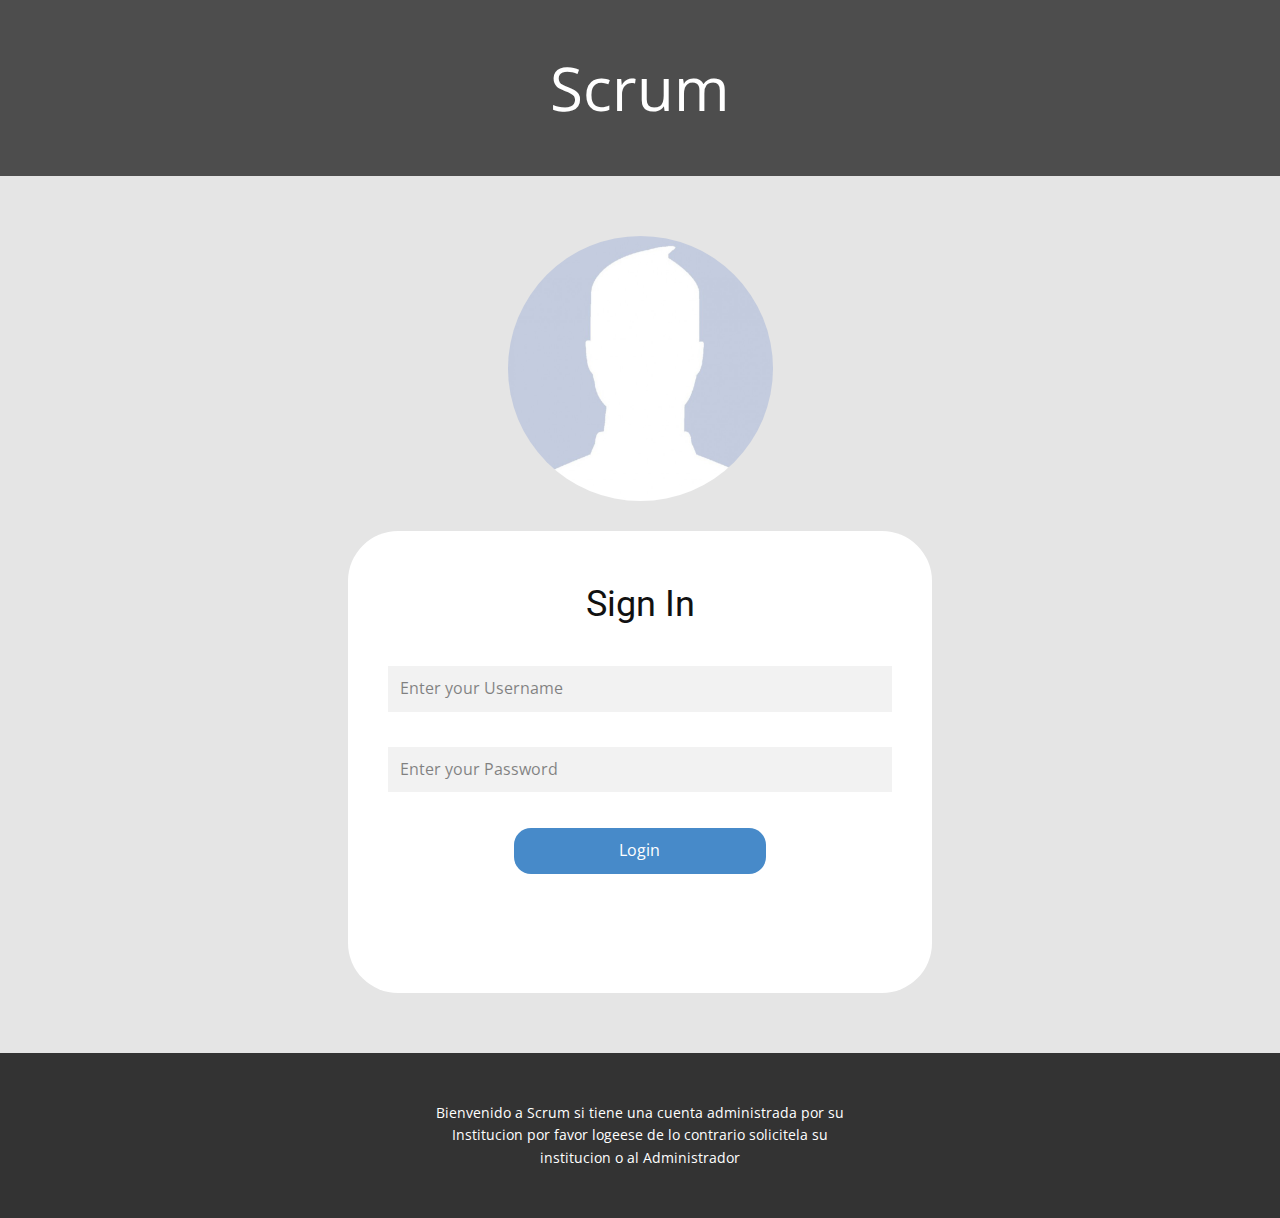
<file: Casa.html>
<!DOCTYPE html>
<html style="font-size: 16px;">
<head>
    <meta name="viewport" content="width=device-width, initial-scale=1.0">
    <meta charset="utf-8">
    <meta name="keywords" content="">
    <meta name="description" content="">
    <meta name="page_type" content="np-template-header-footer-from-plugin">
    <title>Casa</title>

    <link rel="stylesheet" href="nicepage.css" media="screen">
    <link rel="stylesheet" href="Casa.css" media="screen">
    <script src="Js/jquery-3.6.0.min.js"></script>
    <script class="u-script" type="text/javascript" src="Js/nicepage.js" defer=""></script>

    <meta name="generator" content="Nicepage 3.25.0, nicepage.com">
    <link id="u-theme-google-font" rel="stylesheet" href="https://fonts.googleapis.com/css?family=Roboto:100,100i,300,300i,400,400i,500,500i,700,700i,900,900i|Open+Sans:300,300i,400,400i,600,600i,700,700i,800,800i">


    <script type="application/ld+json">        {
                "@context": "http://schema.org",
                "@type": "Organization",
                "name": ""
        }</script>
    <meta name="theme-color" content="#478ac9">
    <meta property="og:title" content="Casa">
    <meta property="og:type" content="website">
</head>
<body class="u-body">
    <header class="u-clearfix u-grey-70 u-header u-header" id="sec-3083">
        <div class="u-align-left u-clearfix u-sheet u-valign-middle u-sheet-1">
            <p class="u-align-center u-text u-text-1">Scrum</p>
        </div>
    </header>
    <section class="u-align-center u-clearfix u-grey-10 u-section-1" id="sec-06b1">
        <div class="u-clearfix u-sheet u-sheet-1">
            <img class="u-image u-image-circle u-image-1" src="Img/sin-foto.png" id="foto" alt="" data-image-width="400" data-image-height="265">
            <div class="u-align-center u-container-style u-group u-radius-50 u-shape-round u-white u-group-1">
                <div class="u-container-layout u-container-layout-1">
                    <h3 class="u-text u-text-default u-text-1">Sign In</h3>
                    <div class="u-expanded-width u-form u-login-control u-form-1">

                        <form class="u-clearfix u-form-custom-backend u-form-spacing-35 u-form-vertical u-inner-form" source="custom" name="form-2" style="padding: 10px;">

                            <div class="u-form-group u-form-name">
                                <input type="text" placeholder="Enter your Username" id="username-5b0a" name="username" class="u-grey-5 u-input u-input-rectangle" onkeyup="Cargar_Usuario(event)" required="">
                            </div>
                            <div class="u-form-group u-form-password">
                                <input disabled type="password" placeholder="Enter your Password" id="password-5b0a" name="password" class="u-grey-5 u-input u-input-rectangle" required="">
                            </div>
                            <div class="u-align-center u-form-group u-form-submit">
                                <a href="#" id="btn_guardar" class="u-btn u-btn-round u-btn-submit u-button-style u-radius-17 u-btn-1">Login</a>
                                <input type="button" value="submit" class="u-form-control-hidden">

                            </div>
                        </form>
                    </div>
                </div>
            </div>
        </div>

    </section>
    <footer class="u-align-center u-clearfix u-footer u-grey-80 u-footer" id="sec-925f">
        <div class="u-clearfix u-sheet u-sheet-1">
            <p class="u-small-text u-text u-text-variant u-text-1">Bienvenido a Scrum si tiene una cuenta administrada por su Institucion por favor logeese de lo contrario solicitela su institucion o al Administrador </p>
        </div>
    </footer>
    <input hidden id="idoculto">
    <input hidden id="result">
    <input hidden id="inputx">
    <input hidden id="contraseñaoculta" value="sincontrasña">
    <script src="Js/jquery-3.6.0.min.js"></script>
    <script src="Js/Ajax.js"></script>
    <script>

        function Cargar_Usuario(event) {
            if (event.which == 13 || event.KeyCode == 13) {
                if (document.getElementById("username-5b0a").value != "") {
                    var id_usuario = document.getElementById("username-5b0a").value;
                    Verifica_Estudiante(id_usuario);
                }
            }
        }

        function Habilitar_Formulario() {
            document.getElementById("password-5b0a").disabled = false;
        }

        function Cargar_Formulario_Estudiante(objeto) {
            console.log(objeto);
            document.getElementById("btn_guardar").disabled = false;
            document.getElementById("password-5b0a").disabled = false;
            document.getElementById("idoculto").value = objeto.Carnet1;
            document.getElementById("contraseñaoculta").value = objeto.Contraseña1;
            document.getElementById("foto").src = objeto.Foto1;
        }

        function Redireccionar(id) {
            var condicion = document.getElementById("result").value;
            var rol = document.getElementById("inputx").value;
            console.log(condicion)

            location.href = "https://localhost:44343/index.html?id=" + id

        }

        function Log_Usuario() {
            var usuario1 = document.getElementById("username-5b0a").value;
            var usuario2 = document.getElementById("idoculto").value;
            var contraseña1 = document.getElementById("password-5b0a").value
            var contraseña2 = document.getElementById("contraseñaoculta").value

            if ((usuario1 == usuario2) && (contraseña1 == contraseña2)) {
                alert("Tiene acceso");
                Redireccionar(usuario1);
            } else {
                alert("No tiene acceso");
            }
        }
        $(document).ready(function () {
            document.getElementById("btn_guardar").addEventListener("click", Log_Usuario);
        });

    </script>
</body>
</html>
</file>
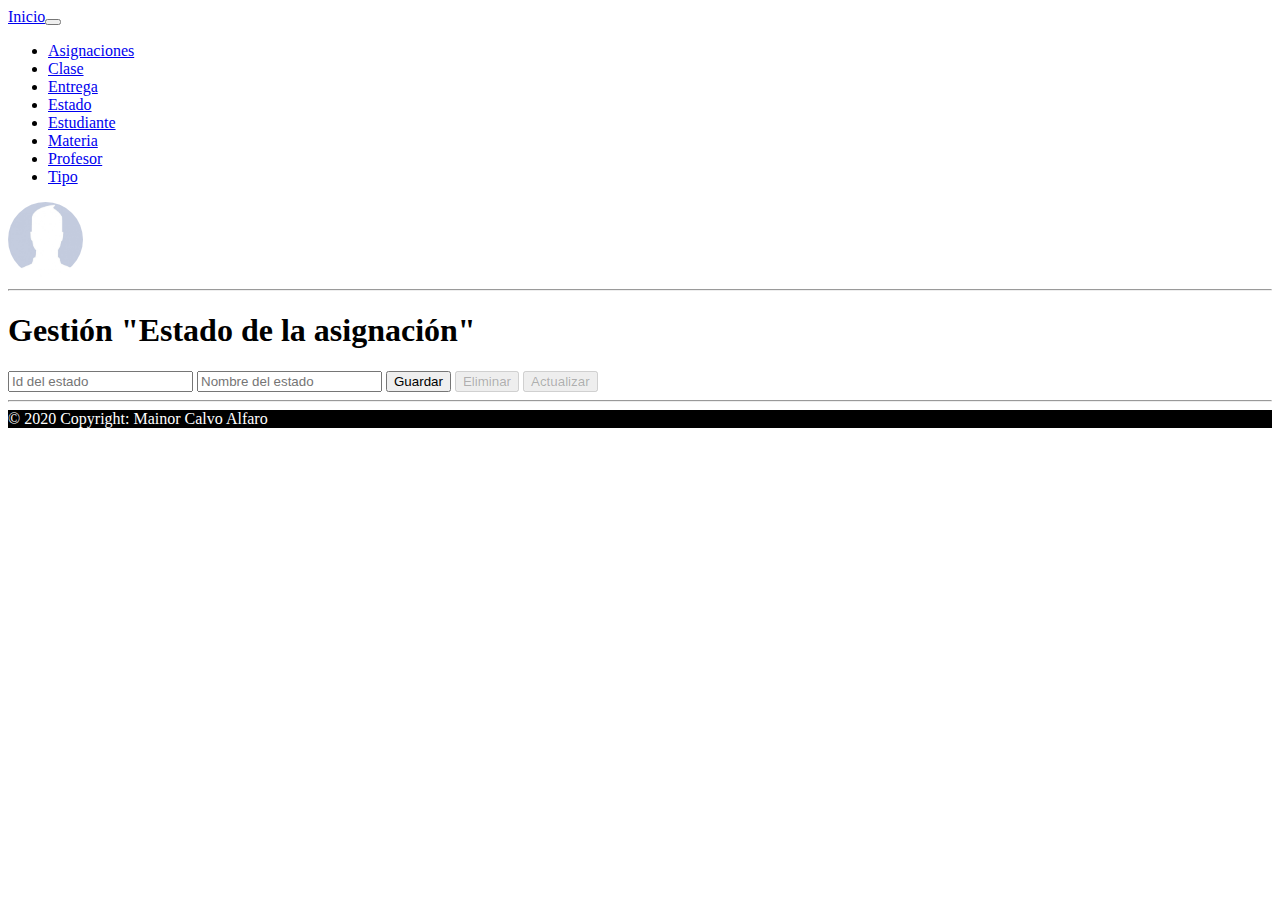
<file: Estado.html>
﻿<!DOCTYPE html>
<html>
<head>
    <meta charset="utf-8" />
    <title></title>
    <link href="https://cdn.jsdelivr.net/npm/bootstrap@5.1.0/dist/css/bootstrap.min.css" rel="stylesheet" integrity="sha384-KyZXEAg3QhqLMpG8r+8fhAXLRk2vvoC2f3B09zVXn8CA5QIVfZOJ3BCsw2P0p/We" crossorigin="anonymous">
    <link href="https://cdn.datatables.net/1.11.1/css/jquery.dataTables.min.css" rel="stylesheet">

</head>
<body>
    <div id="espacionav"></div>
    <hr />
    <div>
        <h1>Gestión "Estado de la asignación"</h1>
        <div><p id="cargando"></p></div>
        <div>
            <input type="text" id="id_estado" placeholder="Id del estado" />

            <input type="text" id="nombre_estado" placeholder="Nombre del estado" />

            <input type="button" value="Guardar" id="btn_guardar" class="btn btn-success" />
            <input type="button" value="Eliminar" id="btn_eliminar" class="btn btn-danger" disabled />
            <input type="button" value="Actualizar" id="btn_actualizar" class="btn btn-warning" disabled />
        </div>
    </div>
    <hr />
    <div class="table-responsive-sm">
        <table id="estado" class="table">
            <thead>
                <tr>
                    <th>Id</th>
                    <th>Estado</th>
                    <th>Modificar</th>
                    <th>Eliminar</th>
                </tr>
            </thead>
            <tbody id="estados_body">

        </table>
    </div>
    <div id="footer"></div>
    <input hidden id="ocultoid" />
    <script src="Js/jquery-3.6.0.min.js"></script>
    <script src="Js/Ajax.js"></script>
    <script src="https://cdn.jsdelivr.net/npm/bootstrap@5.0.2/dist/js/bootstrap.bundle.min.js" integrity="sha384-MrcW6ZMFYlzcLA8Nl+NtUVF0sA7MsXsP1UyJoMp4YLEuNSfAP+JcXn/tWtIaxVXM" crossorigin="anonymous"></script>
    <script src="https://cdn.datatables.net/1.11.1/js/jquery.dataTables.min.js"></script>
    <script type="text/javascript">
        function obtenerid() {
            const valores = window.location.search;
            const urlParams = new URLSearchParams(valores);
            var id = urlParams.get('id');
            document.getElementById("ocultoid").value = id;
            return id;
        }

        function Cargar_Formulario_Estudiante(data) {
            document.getElementById("foto-nav").src = data.Foto1;
        }

        function Cargar_Usuario(id) {
            Verifica_Estudiante(id);
        }

        function Redireccionar() {
            var id = document.getElementById("ocultoid").value;
            document.getElementById("index").href += "?id=" + id;
            document.getElementById("Asignacion").href += "?id=" + id;
            document.getElementById("Clase").href += "?id=" + id;
            document.getElementById("Entrega").href += "?id=" + id;
            document.getElementById("Estado").href += "?id=" + id;
            document.getElementById("Estudiante").href += "?id=" + id;
            document.getElementById("Materia").href += "?id=" + id;
            document.getElementById("Profesor").href += "?id=" + id;
            document.getElementById("Tipo").href += "?id=" + id;
        }
        function Guardar_Estado() {
            estado.id_estado = document.getElementById("id_estado").value;
            estado.nombre_estado = document.getElementById("nombre_estado").value;
            Ajax(estado, "Estado", "PUT", document.getElementById("cargando"), document.getElementById("id_estado").value);
            Limpiar_Formulario()
        }

        function Eliminar_Estado() {
            estado.id_estado = document.getElementById("id_estado").value;
            Ajax(estado, "Estado", "DELETE", document.getElementById("cargando"), document.getElementById("id_estado").value);
            Limpiar_Formulario()
        }

        function Actualizar_Estado() {
            estado.id_estado = document.getElementById("id_estado").value;
            estado.nombre_estado = document.getElementById("nombre_estado").value;
            Ajax(estado, "Estado", "POST", document.getElementById("cargando"), document.getElementById("id_estado").value);
            Limpiar_Formulario()
        }

        function Cargar_Formulario(objeto) {
            document.getElementById("id_estado").value = objeto.Id_estado1;
            document.getElementById("nombre_estado").value = objeto.Nombre_estado1;
            Habilitar_Botones();
        }

        function Limpiar_Formulario() {
            document.getElementById("id_estado").value = "";
            document.getElementById("nombre_estado").value = "";
            Deshabilitar_Botones();
        }

        function Verificar_Eliminar(id) {
            var answer = window.confirm("¿Desea eliminar el estado " + id + " ?")
            if (answer) {
                estado.id_estado = id;
                Ajax(estado, "Estado", "DELETE", document.getElementById("cargando"), id);
                Cargar_Tabla();
            } else {
                alert("No se ha realizado ninguna accion")
            }
        }

        function Cargar_Tabla() {
            Tabla_Estados("");
        }

        $(document).ready(function () {
            document.getElementById("footer").innerHTML = Creador_Footer()
            document.getElementById("espacionav").innerHTML = Creador_Nav();
            var id = obtenerid();
            Cargar_Usuario(id);
            Redireccionar();
            document.getElementById("btn_guardar").addEventListener("click", Guardar_Estado);
            document.getElementById("btn_eliminar").addEventListener("click", Eliminar_Estado);
            document.getElementById("btn_actualizar").addEventListener("click", Actualizar_Estado);
            Tabla_Estados(document.getElementById("cargando"));
            Deshabilitar_Botones();;
        });

    </script>
</body>
</html>
</file>
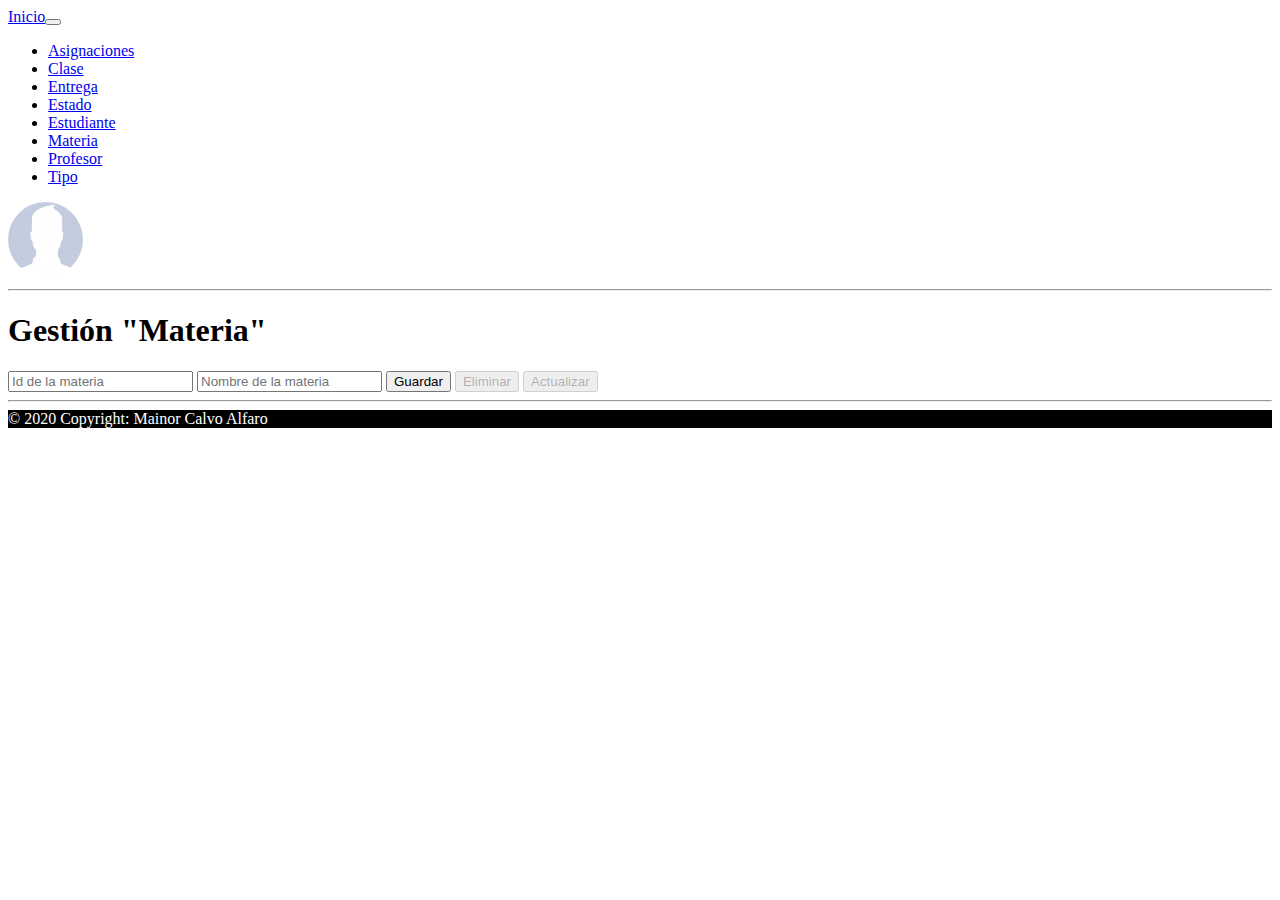
<file: Materia.html>
﻿<!DOCTYPE html>
<html>
<head>
    <meta charset="utf-8" />
    <title></title>
    <link href="https://cdn.jsdelivr.net/npm/bootstrap@5.1.0/dist/css/bootstrap.min.css" rel="stylesheet" integrity="sha384-KyZXEAg3QhqLMpG8r+8fhAXLRk2vvoC2f3B09zVXn8CA5QIVfZOJ3BCsw2P0p/We" crossorigin="anonymous">
    <link href="https://cdn.datatables.net/1.11.1/css/jquery.dataTables.min.css" rel="stylesheet">
</head>
<body>
    <div id="espacionav"></div>
    <hr />
    <div>
        <h1>Gestión "Materia"</h1>
        <div><p id="cargando"></p></div>
        <div>
            <input type="text" id="id_materia" placeholder="Id de la materia" />

            <input type="text" id="nombre_materia" placeholder="Nombre de la materia" />

            <input type="button" value="Guardar" class="btn btn-success" id="btn_guardar" />
            <input type="button" value="Eliminar" class="btn btn-danger" id="btn_eliminar" />
            <input type="button" value="Actualizar" class="btn btn-warning" id="btn_actualizar" />
        </div>
    </div>
    <hr />
    <div class="table-responsive-sm">
        <table id="materia" class="table">
            <thead>
                <tr>
                    <th>Id</th>
                    <th>Materia</th>
                    <th>Modificar</th>
                    <th>Eliminar</th>
                </tr>
            </thead>
            <tbody id="materias_body">

        </table>
    </div>
    <input hidden id="ocultoid" />
    <div id="footer"></div>
    <script src="Js/jquery-3.6.0.min.js"></script>
    <script src="Js/Ajax.js"></script>
    <script src="https://cdn.jsdelivr.net/npm/bootstrap@5.0.2/dist/js/bootstrap.bundle.min.js" integrity="sha384-MrcW6ZMFYlzcLA8Nl+NtUVF0sA7MsXsP1UyJoMp4YLEuNSfAP+JcXn/tWtIaxVXM" crossorigin="anonymous"></script>
    <script src="https://cdn.datatables.net/1.11.1/js/jquery.dataTables.min.js"></script>
    <script type="text/javascript">
        function obtenerid() {
            const valores = window.location.search;
            const urlParams = new URLSearchParams(valores);
            var id = urlParams.get('id');
            document.getElementById("ocultoid").value = id;
            return id;
        }

        function Cargar_Formulario_Estudiante(data) {
            document.getElementById("foto-nav").src = data.Foto1;
        }

        function Cargar_Usuario(id) {
            Verifica_Estudiante(id);
        }

        function Redireccionar() {
            var id = document.getElementById("ocultoid").value;
            document.getElementById("index").href += "?id=" + id;
            document.getElementById("Asignacion").href += "?id=" + id;
            document.getElementById("Clase").href += "?id=" + id;
            document.getElementById("Entrega").href += "?id=" + id;
            document.getElementById("Estado").href += "?id=" + id;
            document.getElementById("Estudiante").href += "?id=" + id;
            document.getElementById("Materia").href += "?id=" + id;
            document.getElementById("Profesor").href += "?id=" + id;
            document.getElementById("Tipo").href += "?id=" + id;
        }
        function Guardar_Materia() {

            materia.id_materia = document.getElementById("id_materia").value;
            materia.nombre_materia = document.getElementById("nombre_materia").value;
            Ajax(materia, "Materia", "PUT", document.getElementById("cargando"), document.getElementById("id_materia").value);
            Limpiar_Formulario()
        }

        function Eliminar_Materia() {
            materia.id_materia = document.getElementById("id_materia").value;
            Ajax(materia, "Materia", "DELETE", document.getElementById("cargando"), document.getElementById("id_materia").value);
            Limpiar_Formulario()
        }

        function Actualizar_Materia() {
            materia.id_materia = document.getElementById("id_materia").value;
            materia.nombre_materia = document.getElementById("nombre_materia").value;
            Ajax(materia, "Materia", "POST", document.getElementById("cargando"), document.getElementById("id_materia").value);
            Limpiar_Formulario()
        }

        function Cargar_Formulario(objeto) {
            document.getElementById("id_materia").value = objeto.Id_materia1;
            document.getElementById("nombre_materia").value = objeto.Nombre_materia1;
            Habilitar_Botones();
        }

        function Limpiar_Formulario() {
            document.getElementById("id_materia").value = "";
            document.getElementById("nombre_materia").value = "";
            Deshabilitar_Botones();
        }

        function Verificar_Eliminar(id) {
            var answer = window.confirm("¿Desea eliminar la materia " + id + " ?")
            if (answer) {
                materia.id_materia = id;
                Ajax(materia, "Materia", "DELETE", document.getElementById("cargando"), id);
                Cargar_Tabla();
            } else {
                alert("No se ha realizado ninguna accion")
            }
        }

        function Cargar_Tabla() {
            Tabla_Materias("");
        }

        $(document).ready(function () {
            document.getElementById("footer").innerHTML = Creador_Footer()
            document.getElementById("espacionav").innerHTML = Creador_Nav();
            var id = obtenerid();
            Cargar_Usuario(id);
            Redireccionar();
            document.getElementById("btn_guardar").addEventListener("click", Guardar_Materia);
            document.getElementById("btn_eliminar").addEventListener("click", Eliminar_Materia);
            document.getElementById("btn_actualizar").addEventListener("click", Actualizar_Materia);
            Tabla_Materias(document.getElementById("cargando"));
            Deshabilitar_Botones();;
        });

    </script>
</body>
</html>
</file>
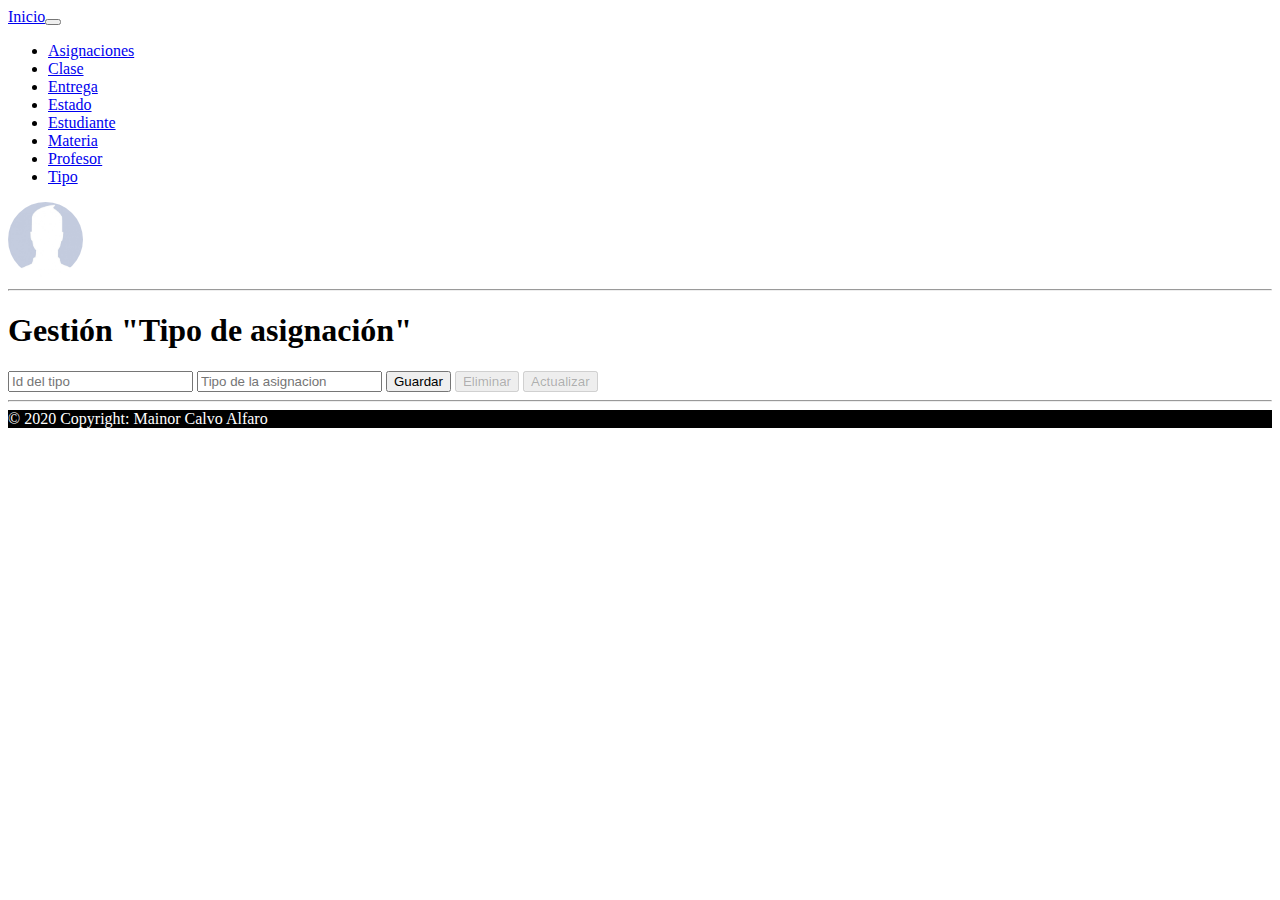
<file: Tipo.html>
﻿<!DOCTYPE html>
<html>
<head>
    <meta charset="utf-8" />
    <title></title>
    <link href="https://cdn.jsdelivr.net/npm/bootstrap@5.1.0/dist/css/bootstrap.min.css" rel="stylesheet" integrity="sha384-KyZXEAg3QhqLMpG8r+8fhAXLRk2vvoC2f3B09zVXn8CA5QIVfZOJ3BCsw2P0p/We" crossorigin="anonymous">
    <link href="https://cdn.datatables.net/1.11.1/css/jquery.dataTables.min.css" rel="stylesheet">
</head>
<body>
    <div id="espacionav"></div>
    <hr />
    <div>
        <div><p id="cargando"></p></div>
        <div>
            <h1>Gestión "Tipo de asignación"</h1>

            <input type="text" id="id_tipo" placeholder="Id del tipo" />
            <input type="text" id="tipo_asignacion" placeholder="Tipo de la asignacion" />


            <input type="button" value="Guardar" class="btn btn-success" id="btn_guardar" />
            <input type="button" value="Eliminar" class="btn btn-danger" id="btn_eliminar" />
            <input type="button" value="Actualizar" class="btn btn-warning" id="btn_actualizar" />
        </div>
    </div>
    <hr />
    <div class="table-responsive-sm">
        <table id="tipo" class="table">
            <thead>
                <tr>
                    <th>Id</th>
                    <th>Tipo</th>
                    <th>Modificar</th>
                    <th>Eliminar</th>
                </tr>
            </thead>
            <tbody id="tipos_body">
        </table>
    </div>
    <input hidden id="ocultoid" />
    <div id="footer"></div>
    <script src="Js/jquery-3.6.0.min.js"></script>
    <script src="Js/Ajax.js"></script>
    <script src="https://cdn.jsdelivr.net/npm/bootstrap@5.0.2/dist/js/bootstrap.bundle.min.js" integrity="sha384-MrcW6ZMFYlzcLA8Nl+NtUVF0sA7MsXsP1UyJoMp4YLEuNSfAP+JcXn/tWtIaxVXM" crossorigin="anonymous"></script>
    <script src="https://cdn.datatables.net/1.11.1/js/jquery.dataTables.min.js"></script>
    <script type="text/javascript">

        function obtenerid() {
            const valores = window.location.search;
            const urlParams = new URLSearchParams(valores);
            var id = urlParams.get('id');
            document.getElementById("ocultoid").value = id;
            return id;
        }

        function Cargar_Formulario_Estudiante(data) {
            document.getElementById("foto-nav").src = data.Foto1;
        }

        function Cargar_Usuario(id) {
            Verifica_Estudiante(id);
        }

        function Redireccionar() {
            var id = document.getElementById("ocultoid").value;
            document.getElementById("index").href += "?id=" + id;
            document.getElementById("Asignacion").href += "?id=" + id;
            document.getElementById("Clase").href += "?id=" + id;
            document.getElementById("Entrega").href += "?id=" + id;
            document.getElementById("Estado").href += "?id=" + id;
            document.getElementById("Estudiante").href += "?id=" + id;
            document.getElementById("Materia").href += "?id=" + id;
            document.getElementById("Profesor").href += "?id=" + id;
            document.getElementById("Tipo").href += "?id=" + id;
        }

        function Guardar_Tipo() {

            tipo.id_tipo = document.getElementById("id_tipo").value;
            tipo.tipo_asignacion = document.getElementById("tipo_asignacion").value;
            Ajax(tipo, "Tipo", "PUT", document.getElementById("cargando"), document.getElementById("id_tipo").value);
            Limpiar_Formulario()
        }

        function Eliminar_Tipo() {
            tipo.id_tipo = document.getElementById("id_tipo").value;
            Ajax(tipo, "Tipo", "DELETE", document.getElementById("cargando"), document.getElementById("id_tipo").value);
            Limpiar_Formulario()
        }

        function Actualizar_Tipo() {
            tipo.id_tipo = document.getElementById("id_tipo").value;
            tipo.tipo_asignacion = document.getElementById("tipo_asignacion").value;
            Ajax(tipo, "Tipo", "POST", document.getElementById("cargando"), document.getElementById("id_tipo").value);
            Limpiar_Formulario()
        }

        function Cargar_Formulario(objeto) {
            document.getElementById("id_tipo").value = objeto.Id_tipo1;
            document.getElementById("tipo_asignacion").value = objeto.Tipo_asignacion1;
            Habilitar_Botones();
        }

        function Limpiar_Formulario() {
            document.getElementById("id_tipo").value = "";
            document.getElementById("tipo_asignacion").value = "";
            Deshabilitar_Botones();
        }

        function Verificar_Eliminar(id) {
            var answer = window.confirm("¿Desea eliminar el estado " + id + " ?")
            if (answer) {
                tipo.id_tipo = id;
                Ajax(tipo, "Tipo", "DELETE", document.getElementById("cargando"), id);
                Cargar_Tabla();
            } else {
                alert("No se ha realizado ninguna accion")
            }
        }

        function Cargar_Tabla() {
            Tabla_Tipos("");
        }

        $(document).ready(function () {
            document.getElementById("footer").innerHTML = Creador_Footer()
            document.getElementById("espacionav").innerHTML = Creador_Nav();
            var id = obtenerid();
            Cargar_Usuario(id);
            Redireccionar();


            document.getElementById("btn_guardar").addEventListener("click", Guardar_Tipo);
            document.getElementById("btn_eliminar").addEventListener("click", Eliminar_Tipo);
            document.getElementById("btn_actualizar").addEventListener("click", Actualizar_Tipo);
            Tabla_Tipos(document.getElementById("cargando"));
            Deshabilitar_Botones();;
        });
    </script>
</body>
</html>
</file>
